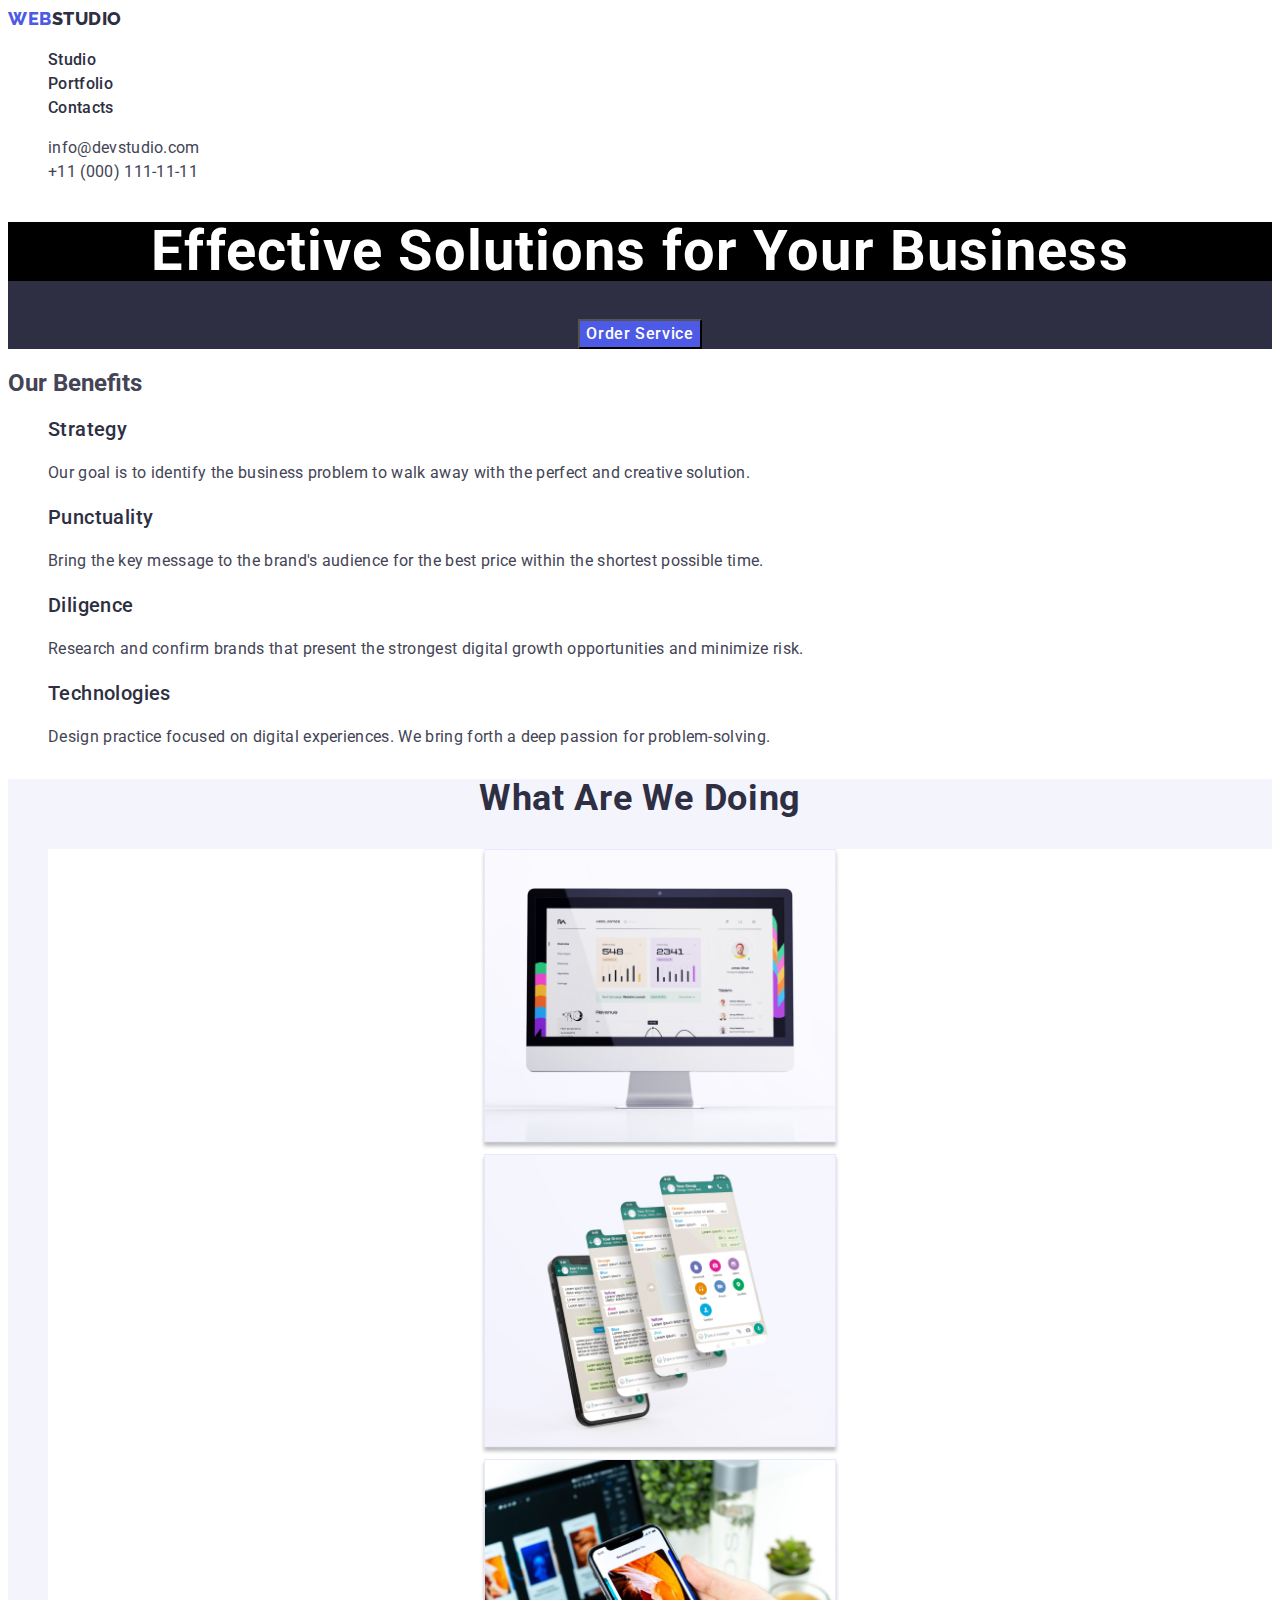
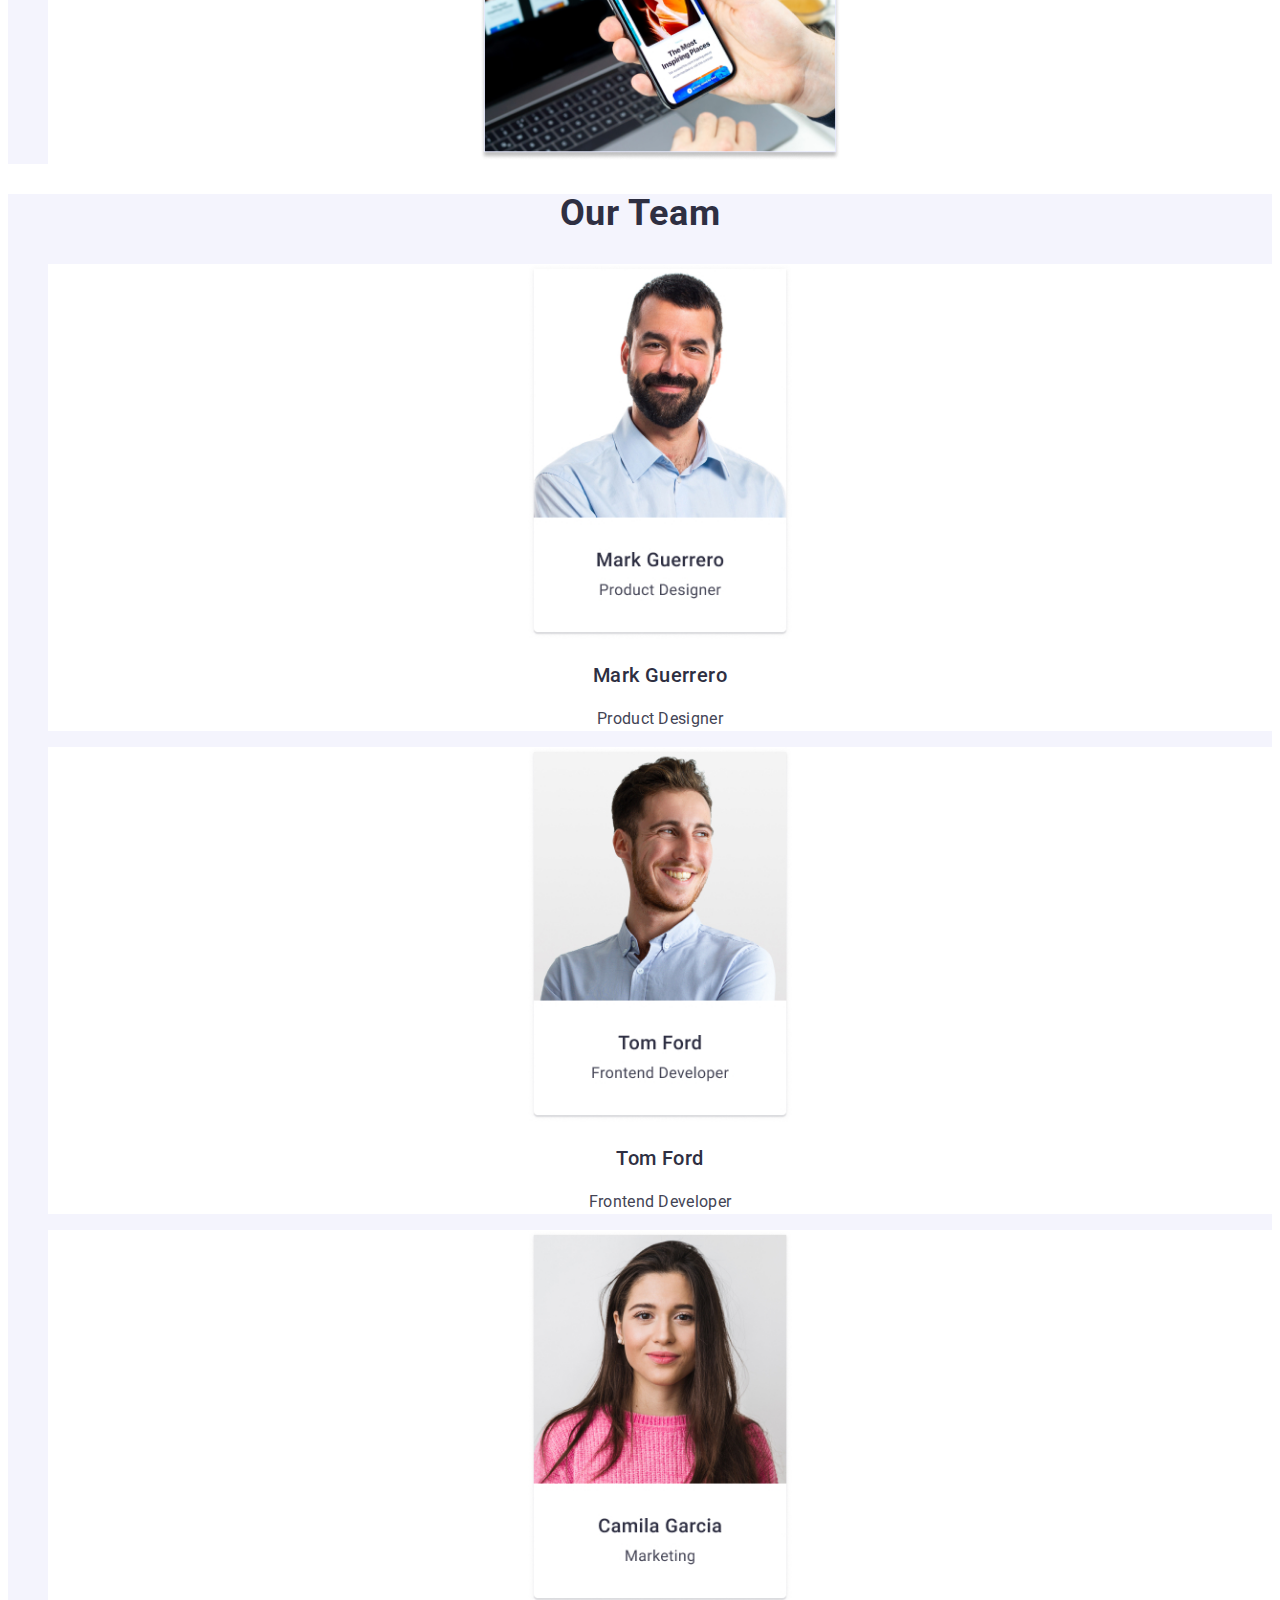
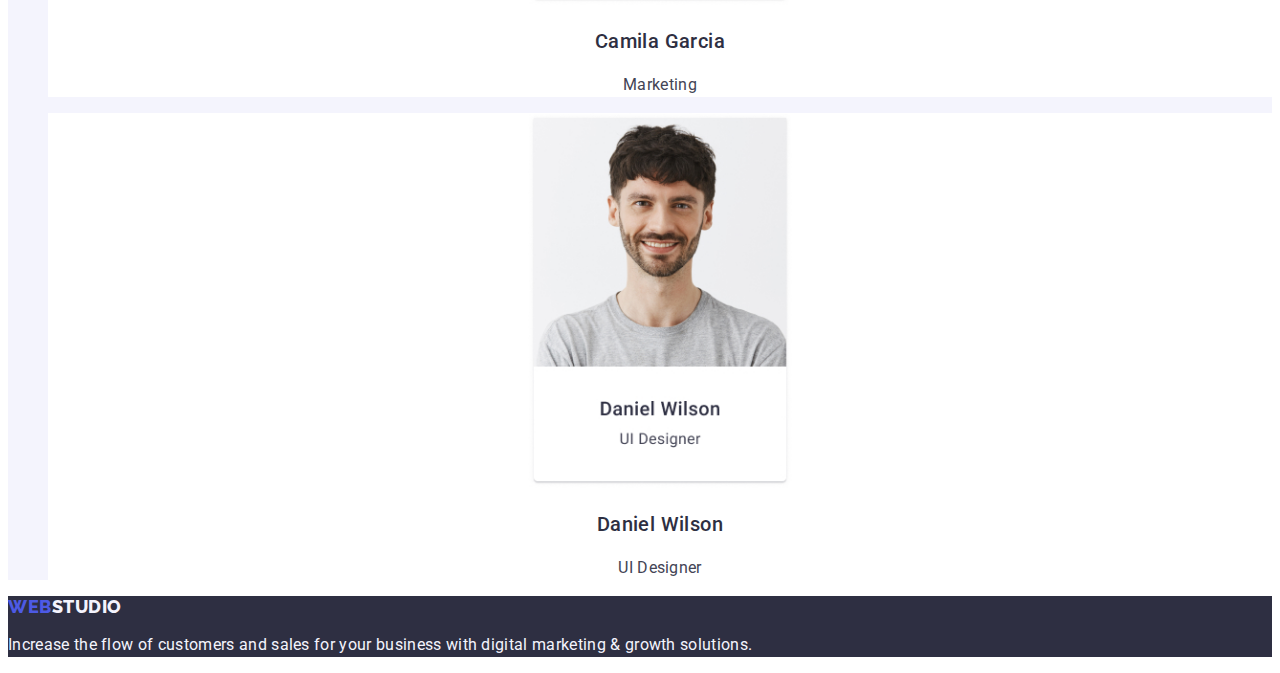
<file: index.html>
<!DOCTYPE html>
<html lang="en">
  <head>
    <meta charset="UTF-8" />
    <meta http-equiv="X-UA-Compatible" content="IE=edge" />
    <meta name="viewport" content="width=device-width, initial-scale=1.0" />
    <link rel="preconnect" href="https://fonts.googleapis.com" />
    <link rel="preconnect" href="https://fonts.gstatic.com" crossorigin />
    <link
      href="https://fonts.googleapis.com/css2?family=Kablammo&family=Raleway:wght@800&family=Roboto+Slab&display=swap"
      rel="stylesheet"
    />
    <link rel="preconnect" href="https://fonts.googleapis.com" />
    <link rel="preconnect" href="https://fonts.gstatic.com" crossorigin />
    <link
      href="https://fonts.googleapis.com/css2?family=Kablammo&family=Raleway:wght@800&family=Roboto+Slab&family=Roboto:wght@400;500;700&display=swap"
      rel="stylesheet"
    />
    <link rel="stylesheet" href="./css/styles.css" />
    <title>Webstudio</title>
  </head>
  <body class="page">
    <header class="header">
      <nav class="header-nav">
        <a class="link header-logo" href="./index.html" target="self"
          >Web<span class="header-logo-dark">Studio</span></a
        >
        <ul class="list header-nav-list">
          <li class="header-nav-item">
            <a class="link header-nav-link" href="./index.html" target="_self"
              >Studio</a
            >
          </li>
          <li class="header-nav-item">
            <a class="link header-nav-link" href="./portfolio.html"
              >Portfolio</a
            >
          </li>
          <li><a class="link header-nav-link" href="">Contacts</a></li>
        </ul>
      </nav>
      <address class="header-address">
        <ul class="list header-contacts-list">
          <li class="header-contacts-item">
            <a
              class="link header-contacts-link"
              href="mailto:info@devstudio.com"
              >info@devstudio.com</a
            >
          </li>
          <li class="header-contacts-item">
            <a class="link header-contacts-link" href="tel:+110001111111"
              >+11 (000) 111-11-11</a
            >
          </li>
        </ul>
      </address>
    </header>
    <main class="main">
      <!-- Main ssection -->

      <section class="section-hero">
        <h1 class="hero-title">Effective Solutions for Your Business</h1>

        <button class="hero-button" type="button">Order Service</button>
      </section>
      <!-- Benefits -->
      <section class="section-benefits">
        <h2 class="benefits-title">Our Benefits</h2>
        <ul class="list benefits-list">
          <li class="benefits-item">
            <h3 class="section-title">Strategy</h3>
            <p class="section-text">
              Our goal is to identify the business problem to walk away with the
              perfect and creative solution.
            </p>
          </li>
          <li>
            <h3 class="section-title">Punctuality</h3>
            <p class="section-text">
              Bring the key message to the brand's audience for the best price
              within the shortest possible time.
            </p>
          </li>
          <li>
            <h3 class="section-title">Diligence</h3>
            <p class="section-text">
              Research and confirm brands that present the strongest digital
              growth opportunities and minimize risk.
            </p>
          </li>
          <li>
            <h3 class="section-title">Technologies</h3>
            <p class="section-text">
              Design practice focused on digital experiences. We bring forth a
              deep passion for problem-solving.
            </p>
          </li>
        </ul>
      </section>
      <!-- Functions -->

      <section class="section-functions">
        <h2 class="section-name">What are we doing</h2>
        <ul class="list functions-list">
          <li class="functions-item">
            <img
              class="functions-img"
              src="./images/img-1.jpg"
              alt="personal cumputer"
              width="360"
            />
          </li>
          <li class="functions-item">
            <img
              class="functions-img"
              src="./images/img-2.jpg"
              alt="many mobile phones"
              width="360"
            />
          </li>
          <li class="functions-item">
            <img
              class="functions-img"
              src="./images/img-3.jpg"
              alt="a phone and a laptop"
              width="360"
            />
          </li>
        </ul>
      </section>
      <!-- Team -->
      <section class="section-team">
        <h2 class="section-name">Our Team</h2>
        <ul class="list team-list">
          <li class="team-card">
            <img
              class="team-img"
              src="./images/Team-Card-1.jpg"
              alt="photo of mark guerrero"
              width="264"
            />
            <h3 class="section-title">Mark Guerrero</h3>
            <p class="section-text">Product Designer</p>
          </li>
          <li class="team-card">
            <img
              class="team-img"
              src="./images/Team-Card-2.jpg"
              alt="photos of tom ford"
              width="264"
            />
            <h3 class="section-title">Tom Ford</h3>
            <p class="section-text">Frontend Developer</p>
          </li>
          <li class="team-card">
            <img
              class="team-img"
              src="./images/Team-Card-3.jpg"
              alt="photos of camia garcia"
              width="264"
            />
            <h3 class="section-title">Camila Garcia</h3>
            <p class="section-text">Marketing</p>
          </li>
          <li class="team-card">
            <img
              class="team-img"
              src="./images/Team-Card-4.jpg"
              alt="photo of daniel wilson"
              width="264"
            />
            <h3 class="section-title">Daniel Wilson</h3>
            <p class="section-text">UI Designer</p>
          </li>
        </ul>
      </section>
    </main>
    <footer class="footer-section">
      <a class="link header-logo" href="./index.html" target="self"
        >Web<span class="footer-logo-light">Studio</span></a
      >
      <p class="footer-text">
        Increase the flow of customers and sales for your business with digital
        marketing & growth solutions.
      </p>
    </footer>
  </body>
</html>
</file>
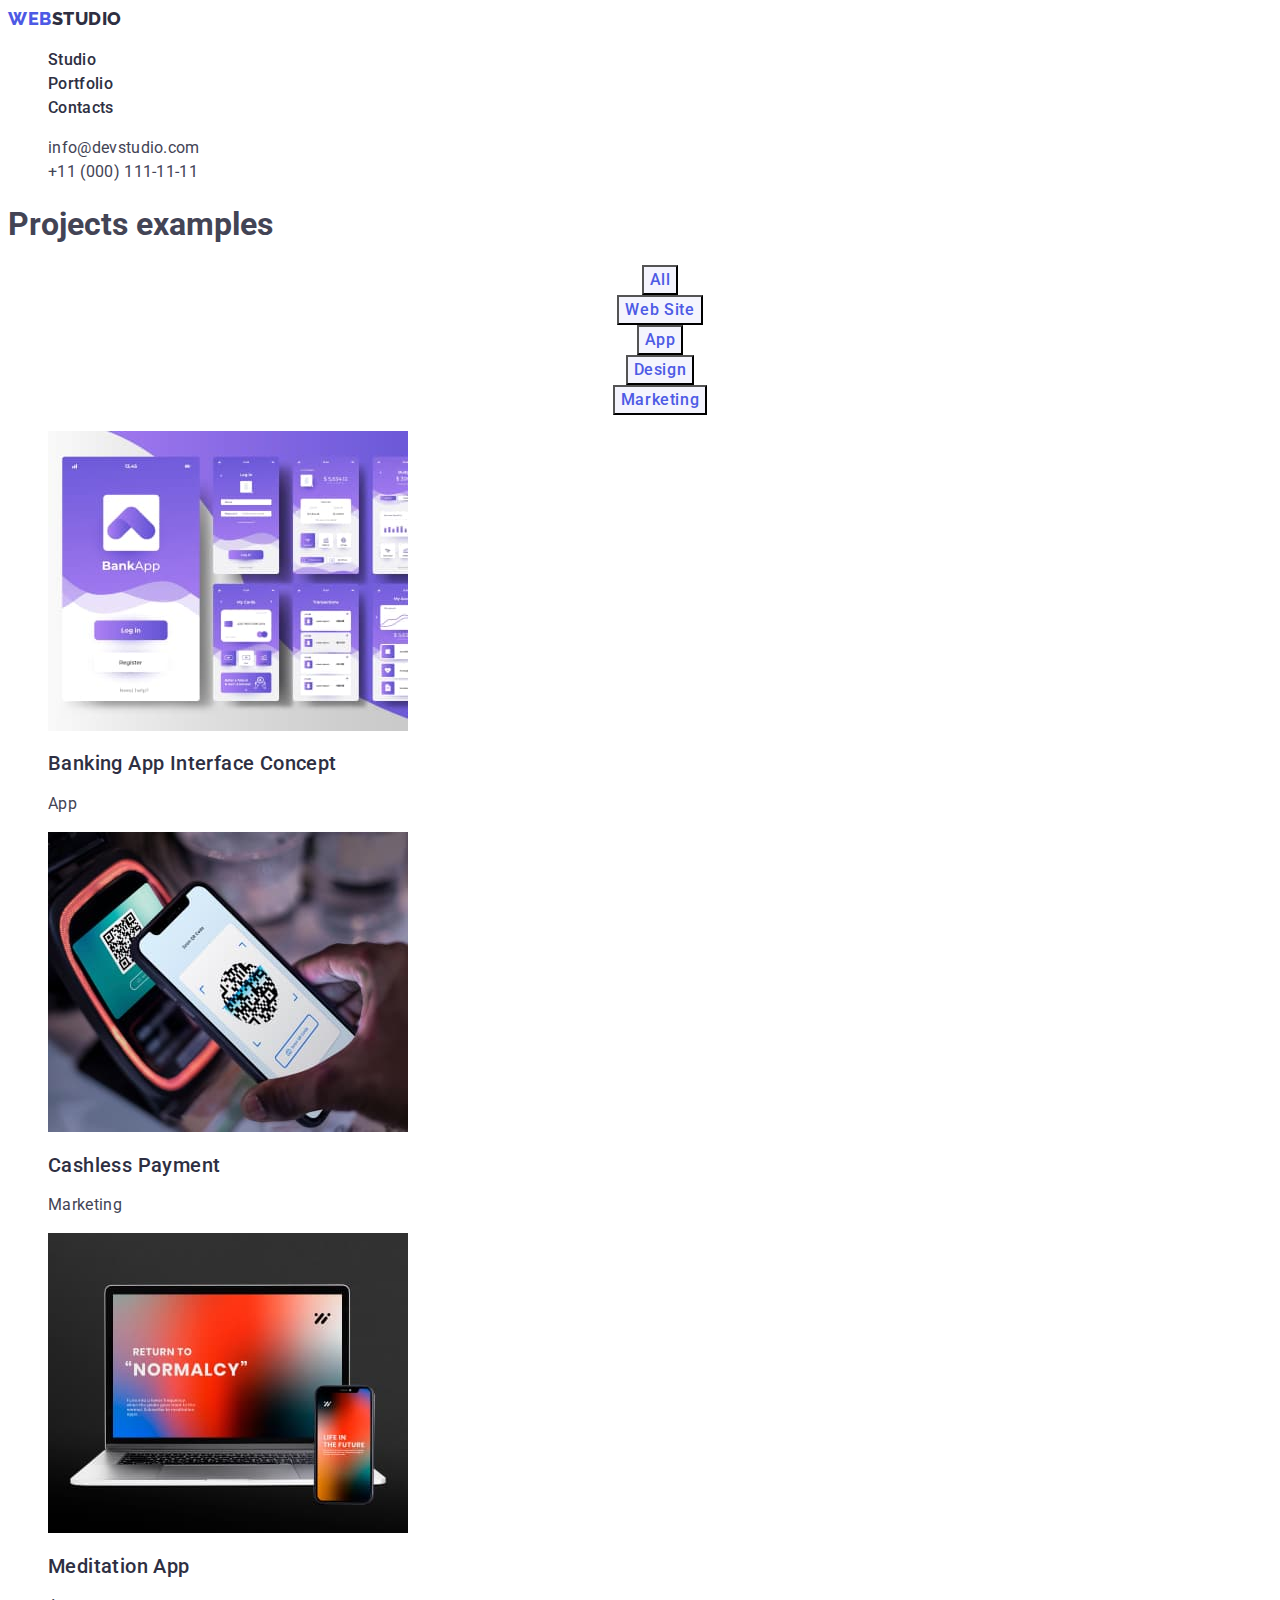
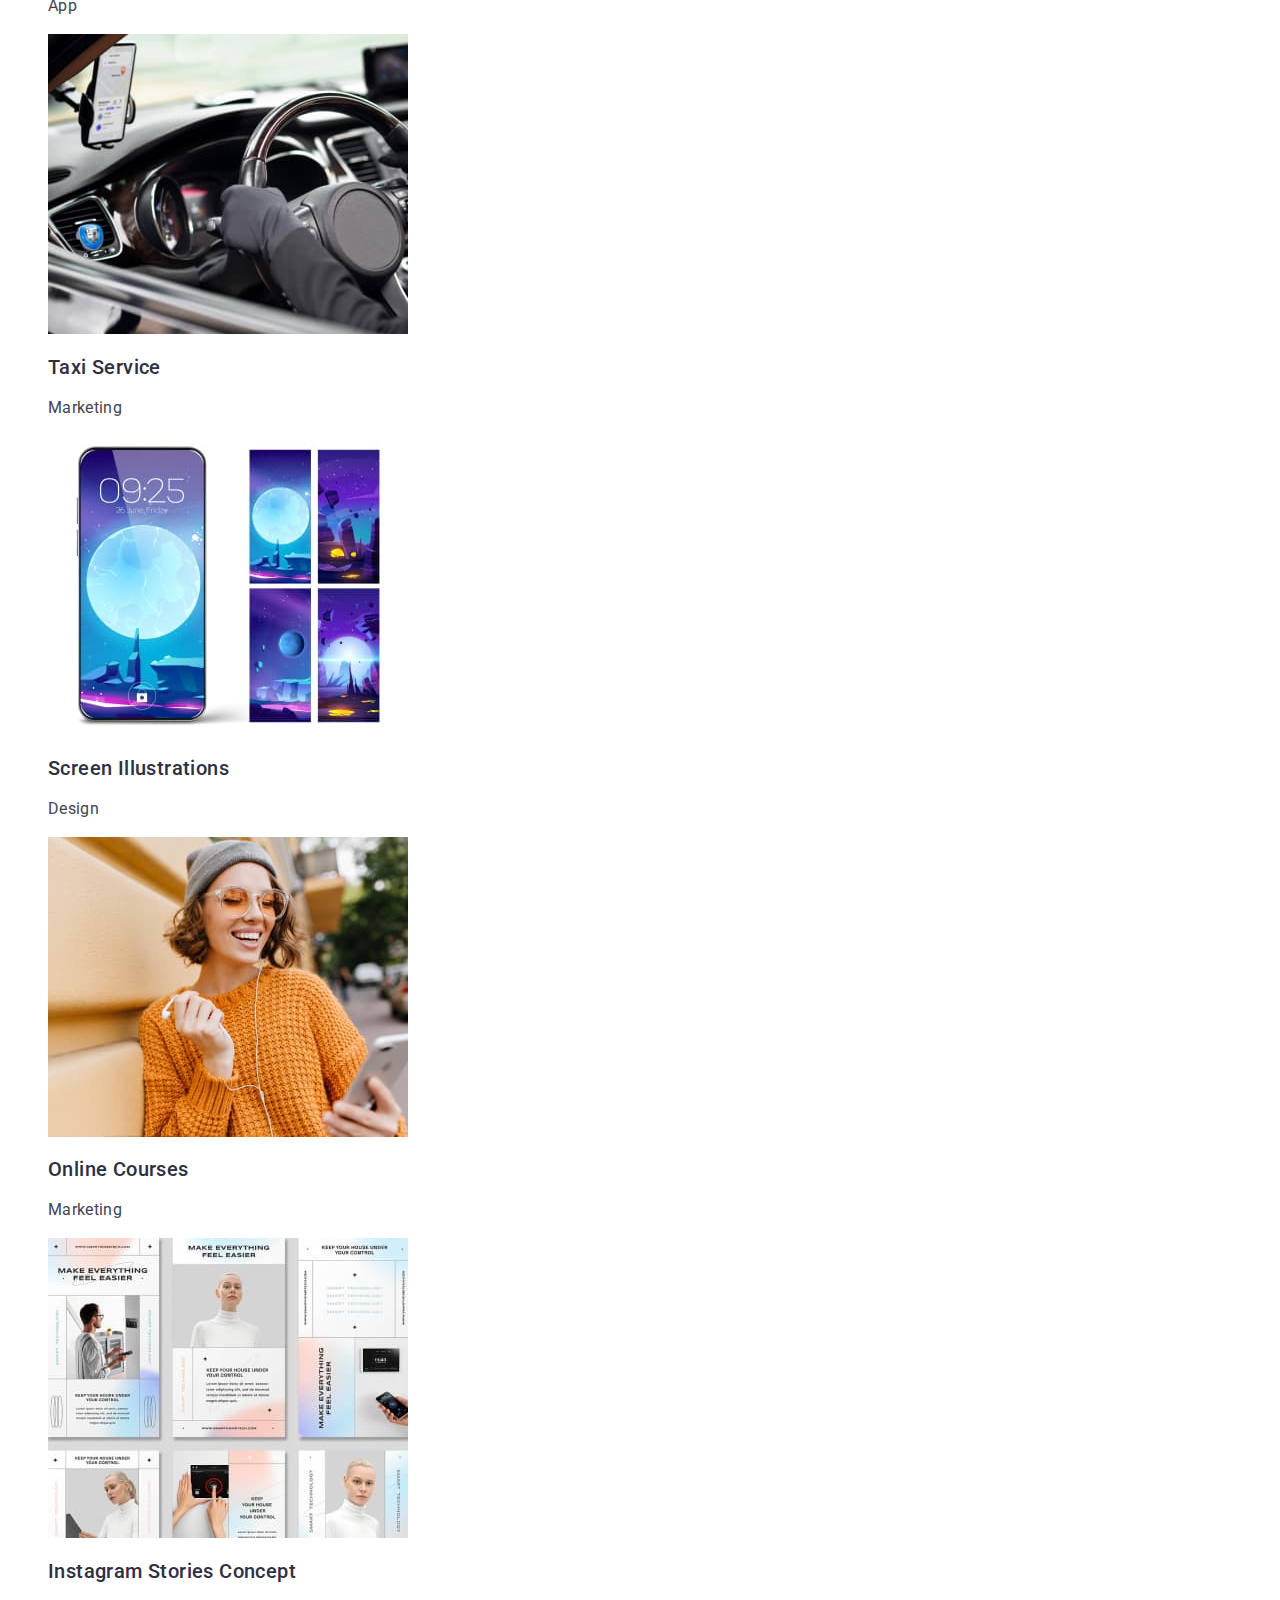
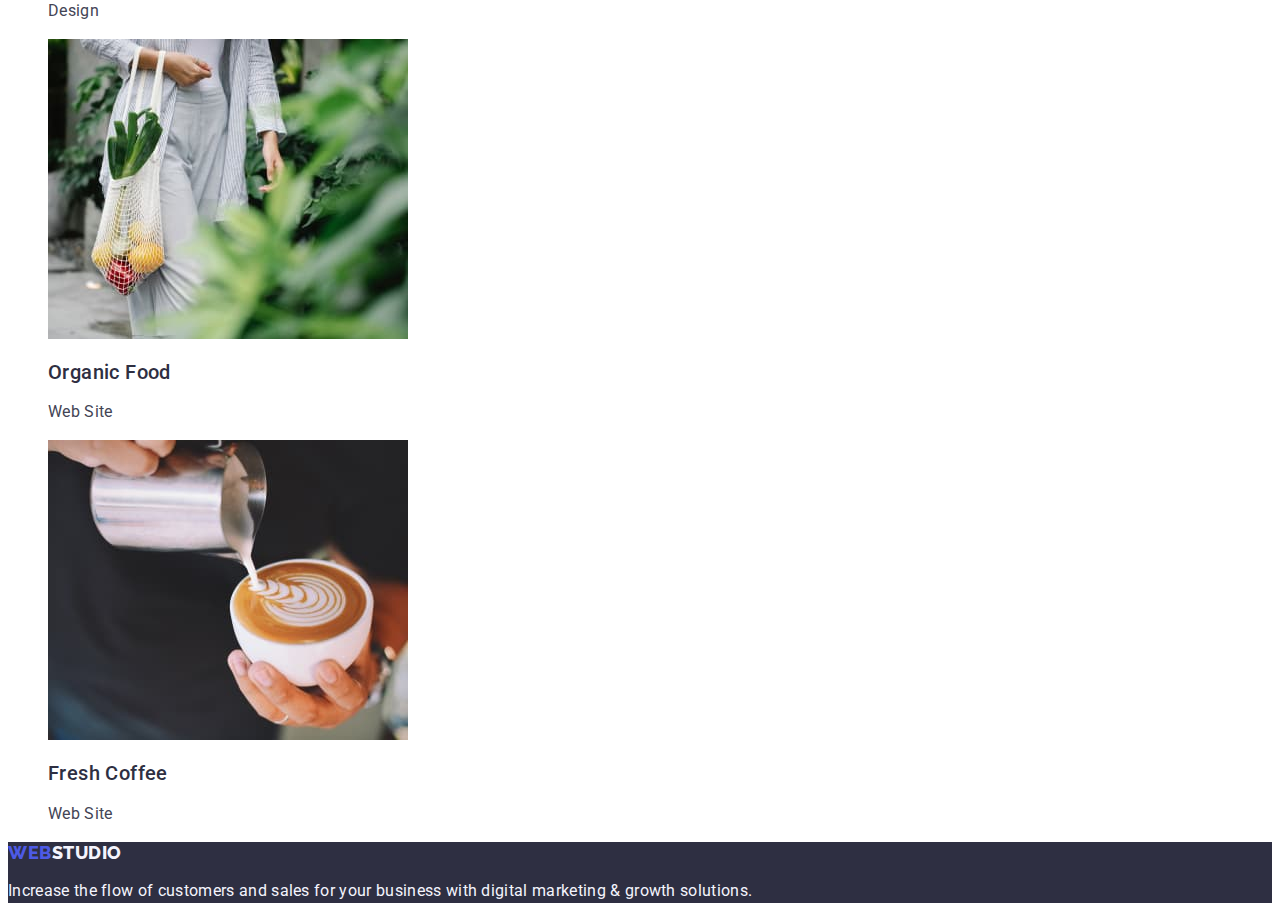
<file: portfolio.html>
<!DOCTYPE html>
<html lang="en">
  <head>
    <meta charset="UTF-8" />
    <meta http-equiv="X-UA-Compatible" content="IE=edge" />
    <meta name="viewport" content="width=device-width, initial-scale=1.0" />
    <link rel="preconnect" href="https://fonts.googleapis.com" />
    <link rel="preconnect" href="https://fonts.gstatic.com" crossorigin />
    <link
      href="https://fonts.googleapis.com/css2?family=Kablammo&family=Raleway:wght@800&family=Roboto+Slab&display=swap"
      rel="stylesheet"
    />
    <link rel="preconnect" href="https://fonts.googleapis.com" />
    <link rel="preconnect" href="https://fonts.gstatic.com" crossorigin />
    <link
      href="https://fonts.googleapis.com/css2?family=Kablammo&family=Raleway:wght@800&family=Roboto+Slab&family=Roboto:wght@400;500;700&display=swap"
      rel="stylesheet"
    />
    <link rel="stylesheet" href="./css/styles.css" />
    <title>Portfolio</title>
  </head>
  <body class="page">
    <!-- Header section -->
    <header class="header">
      <nav class="header-nav">
        <a class="link header-logo" href="./index.html" target="self"
          >Web<span class="header-logo-dark">Studio</span></a
        >
        <ul class="list header-nav-list">
          <li class="header-nav-item">
            <a class="link header-nav-link" href="./index.html" target="_self"
              >Studio</a
            >
          </li>
          <li class="header-nav-item">
            <a class="link header-nav-link" href="./portfolio.html"
              >Portfolio</a
            >
          </li>
          <li><a class="link header-nav-link" href="">Contacts</a></li>
        </ul>
      </nav>
      <address class="header-address">
        <ul class="list header-contacts-list">
          <li class="header-contacts-item">
            <a
              class="link header-contacts-link"
              href="mailto:info@devstudio.com"
              >info@devstudio.com</a
            >
          </li>
          <li class="header-contacts-item">
            <a class="link header-contacts-link" href="tel:+110001111111"
              >+11 (000) 111-11-11</a
            >
          </li>
        </ul>
      </address>
    </header>

    <main>
      <section class="portfolio-page">
        <h1>Projects examples</h1>
        <ul class="list filter-section">
          <li><button type="button" class="filter-button">All</button></li>
          <li><button type="button" class="filter-button">Web Site</button></li>
          <li><button type="button" class="filter-button">App</button></li>
          <li><button type="button" class="filter-button">Design</button></li>
          <li>
            <button type="button" class="filter-button">Marketing</button>
          </li>
        </ul>
        <!-- Projects section -->
        <ul class="list projects-list">
          <li>
            <a href="" class="link">
              <img
                src="./images/Portfolio/img-8.jpg"
                alt="Banking app"
                width="360"
              />
              <h2 class="section-title">Banking App Interface Concept</h2>
              <p class="section-text">App</p>
            </a>
          </li>
          <li>
            <a href="" class="link">
              <img
                src="./images/Portfolio/img-7.jpg"
                alt="Cashless payment"
                width="360"
              />
              <h2 class="section-title">Cashless Payment</h2>
              <p class="section-text">Marketing</p>
            </a>
          </li>
          <li>
            <a href="" class="link">
              <img
                src="./images/Portfolio/img-6.jpg"
                alt="Laptop"
                width="360"
              />
              <h2 class="section-title">Meditation App</h2>
              <p class="section-text">App</p>
            </a>
          </li>
          <li>
            <a href="" class="link">
              <img src="./images/Portfolio/img-5.jpg" alt="Taxi" width="360" />
              <h2 class="section-title">Taxi Service</h2>
              <p class="section-text">Marketing</p>
            </a>
          </li>
          <li>
            <a href="" class="link">
              <img
                src="./images/Portfolio/img-4.jpg"
                alt="Multiple phone screens"
                width="360"
              />
              <h2 class="section-title">Screen Illustrations</h2>
              <p class="section-text">Design</p>
            </a>
          </li>
          <li>
            <a href="" class="link">
              <img
                src="./images/Portfolio/img-3.jpg"
                alt="Happy girl with a phone"
                width="360"
              />
              <h2 class="section-title">Online Courses</h2>
              <p class="section-text">Marketing</p>
            </a>
          </li>
          <li>
            <a href="" class="link">
              <img
                src="./images/Portfolio/img-2.jpg"
                alt="Multiple screens with stories"
                width="360"
              />
              <h2 class="section-title">Instagram Stories Concept</h2>
              <p class="section-text">Design</p>
            </a>
          </li>
          <li>
            <a href="" class="link">
              <img
                src="./images/Portfolio/img-1.jpg"
                alt="A bag of fruit"
                width="360"
              />
              <h2 class="section-title">Organic Food</h2>
              <p class="section-text">Web Site</p>
            </a>
          </li>
          <li>
            <a href="" class="link">
              <img
                src="./images/Portfolio/img-9.jpg"
                alt="A cup of coffee"
                width="360"
              />
              <h2 class="section-title">Fresh Coffee</h2>
              <p class="section-text">Web Site</p>
            </a>
          </li>
        </ul>
      </section>
    </main>
    <!-- Footer sections -->
    <footer class="footer-section">
      <a class="link header-logo" href="./index.html" target="self"
        >Web<span class="footer-logo-light">Studio</span></a
      >
      <p class="footer-text">
        Increase the flow of customers and sales for your business with digital
        marketing & growth solutions.
      </p>
    </footer>
  </body>
</html>
</file>
<file: css/styles.css>
/* Common styles */
body {
  font-family: Roboto, sans-serif;
  color: #434455;
  background-color: var(--page-color);
}
:root {
  --page-color: #ffffff;
  --logo-color: #4d5ae5;
  --hero-background: #2e2f42;
  --logo-background-light: #f4f4fd;
  --main-background-light: #ffffff;
}
button {
  cursor: pointer;
}
/* Reset */
a {
  text-decoration: none;
  color: currentColor;
}
.link {
  text-decoration: none;
}
address {
  font-style: normal;
}
.list {
  list-style: none;
}
/* Header section */

.header {
}

.header-nav {
  font-weight: 500;
  font-size: 16px;
  line-height: 1.5;
  letter-spacing: 0.02em;
  color: #2e2f42;
}

.header-logo {
  font-family: "Raleway", sans-serif;
  font-weight: 800;
  font-size: 18px;
  line-height: 1.17;
  letter-spacing: 0.03em;
  text-transform: uppercase;
  color: var(--logo-color);
}

.header-logo-dark {
  color: var(--hero-background);
}

.footer-logo-light {
  color: var(--logo-background-light);
}

.header-nav-link:hover,
.header-nav-link:focus,
.header-nav-link:active {
  color: #404bbf;
}

.header-contacts-list {
}

.header-contacts-link {
  font-size: 16px;
  line-height: 1.5;
  letter-spacing: 0.02em;
  color: #434455;
}

.header-contacts-link:focus,
.header-contacts-link:hover,
.header-contacts-link:active {
  color: #404bbf;
}

/* Section hero */

.section-hero {
  text-align: center;
  background-color: var(--hero-background);
}

.hero-title {
  font-weight: 700;
  font-size: 56px;
  line-height: 1.07;
  letter-spacing: 0.02em;
  color: #ffffff;
  background-color: black;
}

.hero-button {
  font-family: Roboto, sans-serif;
  font-weight: 500;
  font-size: 16px;
  line-height: 1.5;
  letter-spacing: 0.04em;
  color: #ffffff;
  background-color: #4d5ae5;
}
.hero-button:hover,
.hero-button:focus {
  background-color: #404bbf;
}

/* Section benefits */

.section-benefits {
}

.benefits-title {
}

.benefits-list {
}

.section-title {
  font-weight: 500;
  font-size: 20px;
  line-height: 1.2;
  letter-spacing: 0.02em;
  color: var(--hero-background);
}

.section-text {
  font-weight: 400;
  font-size: 16px;
  line-height: 1.5;
  letter-spacing: 0.02em;
  color: #434455;
}

/* Section functions */

.section-functions {
  text-align: center;
  background-color: #f4f4fd;
}

.section-name {
  font-weight: 700;
  font-size: 36px;
  line-height: 1.11;
  letter-spacing: 0.02em;
  text-transform: capitalize;
  color: var(--hero-background);
}

.functions-list {
}

.functions-item {
  background-color: var(--main-background-light);
}

.functions-img {
}

/* Section team */

.section-team {
  text-align: center;
  background-color: #f4f4fd;
}

.team-list {
}
.team-card {
  background-color: var(--main-background-light);
}

.team-img {
}

/* Footer */
.footer-section {
  background-color: var(--hero-background);
}

.footer-logo {
  font-family: Raleway, sans-serif;
  font-weight: 800;
  color: var(--logo-color);
}
.footer-logo-part {
  color: #f4f4fd;
}

.footer-text {
  line-height: 1.5;
  color: var(--logo-background-light);
  letter-spacing: 0.02em;
}

.projects-list {
}
.projects-example {
  font-weight: 500;
  font-size: 20px;
  line-height: 1.2;
  letter-spacing: 0.02em;
  color: #2e2f42;
}
.projects-field {
  font-weight: 400;
  font-size: 16px;
  line-height: 1.5;
  letter-spacing: 0.02em;
  color: #434455;
}

.filter-section {
  text-align: center;
}
.filter-button {
  font-family: inherit;
  font-weight: 500;
  font-size: 16px;
  line-height: 1.5;
  letter-spacing: 0.04em;
  color: var(--logo-color);
  background-color: var(--logo-background-light);
}

.filter-button:hover,
.filter-button:focus {
  color: #ffffff;
  background-color: #404bbf;
}
</file>
